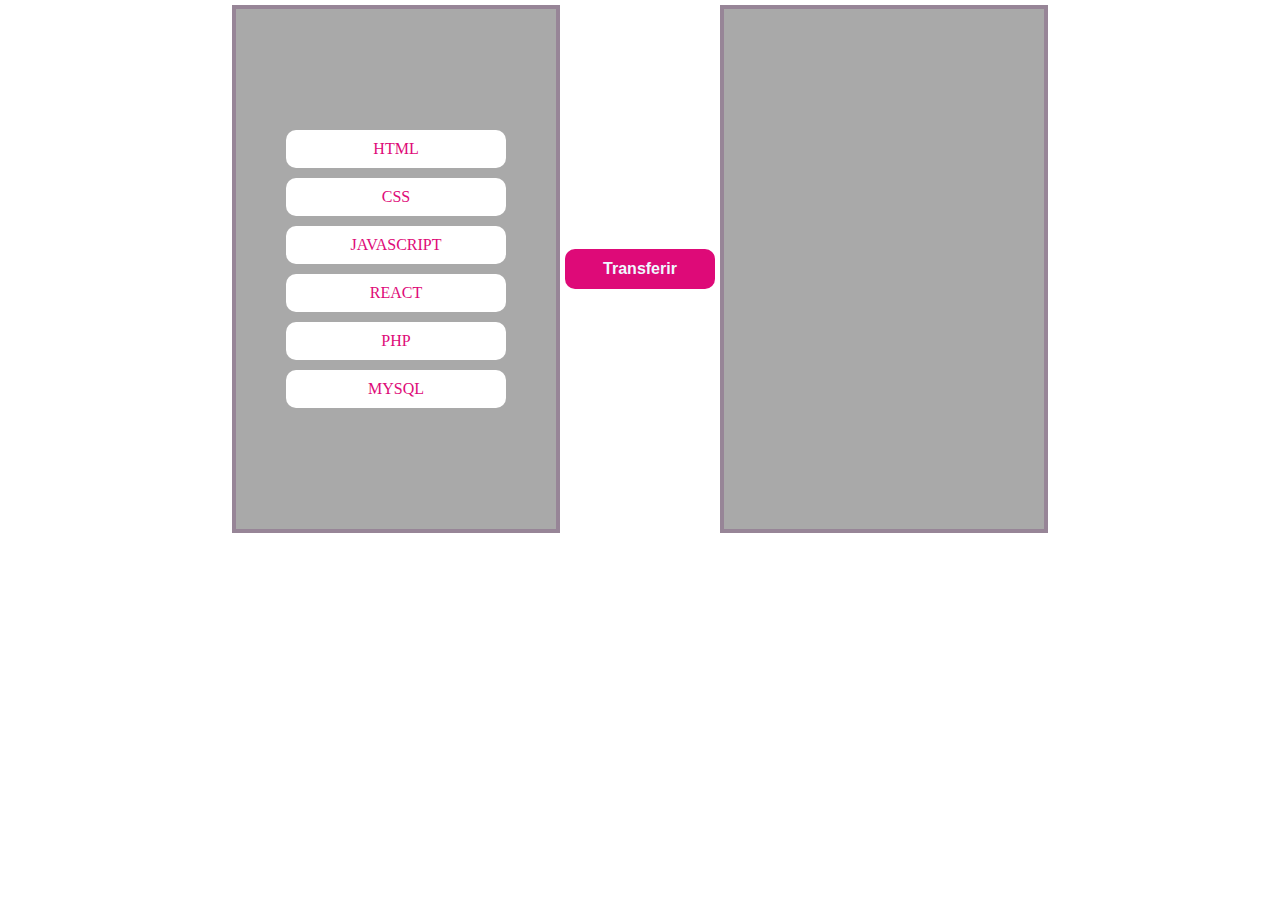
<file: JAVA SCRIPT/addEventListener/index.html>
<!DOCTYPE html>
<html lang="en">
<head>
    <meta charset="UTF-8">
    <meta name="viewport" content="width=device-width, initial-scale=1.0">
    <title>Add Event Listener</title>
    <link rel="stylesheet" href="style.css">
</head>
<body>
    <main>
        <div class="caixa" id="caixa1">
            <div id="c1" class="curso c1">HTML</div>
            <div id="c2" class="curso c1">CSS</div>
            <div id="c3" class="curso c1">JAVASCRIPT</div>
            <div id="c4" class="curso c1">REACT</div>
            <div id="c5" class="curso c1">PHP</div>
            <div id="c6" class="curso c1">MYSQL</div>
        </div>

        <button id="btn_transfer">Transferir</button>

        <div class="caixa" id="caixa2"></div>
    </main>

    <script src="script.js"></script>
</body>
</html>
</file>
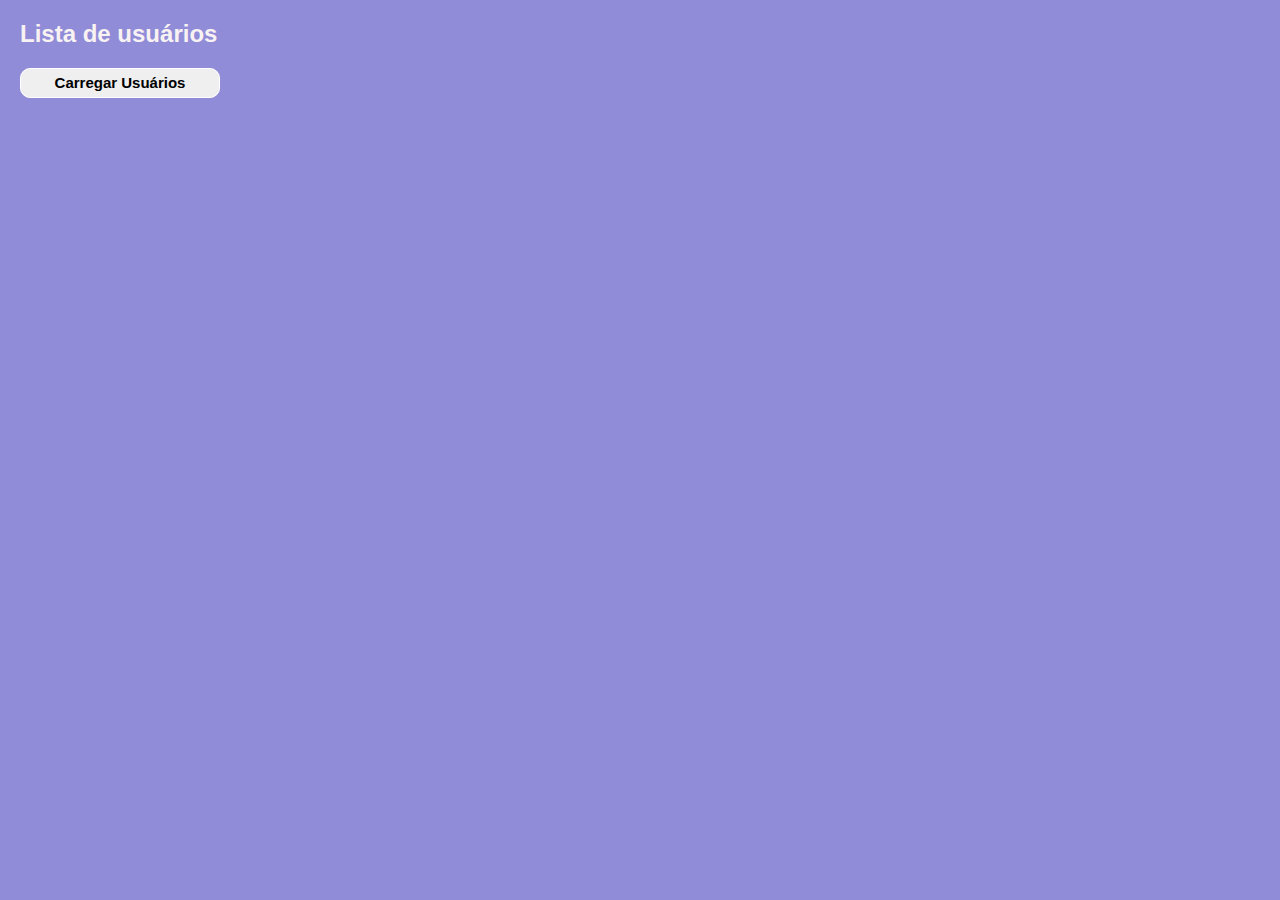
<file: JAVA SCRIPT/API/index.html>
<!DOCTYPE html>
<html lang="en">
<head>
    <meta charset="UTF-8">
    <meta name="viewport" content="width=device-width, initial-scale=1.0">
    <title>consumo de API</title>
    <link rel="stylesheet" href="style.css">
</head>
<body>
    
    <h2>Lista de usuários</h2>
    <button onclick="carregarUsuarios()">Carregar Usuários</button>
    <ul id="listaUsuarios"></ul>

    <script src="script.js"></script>
</body>
</html>
</file>
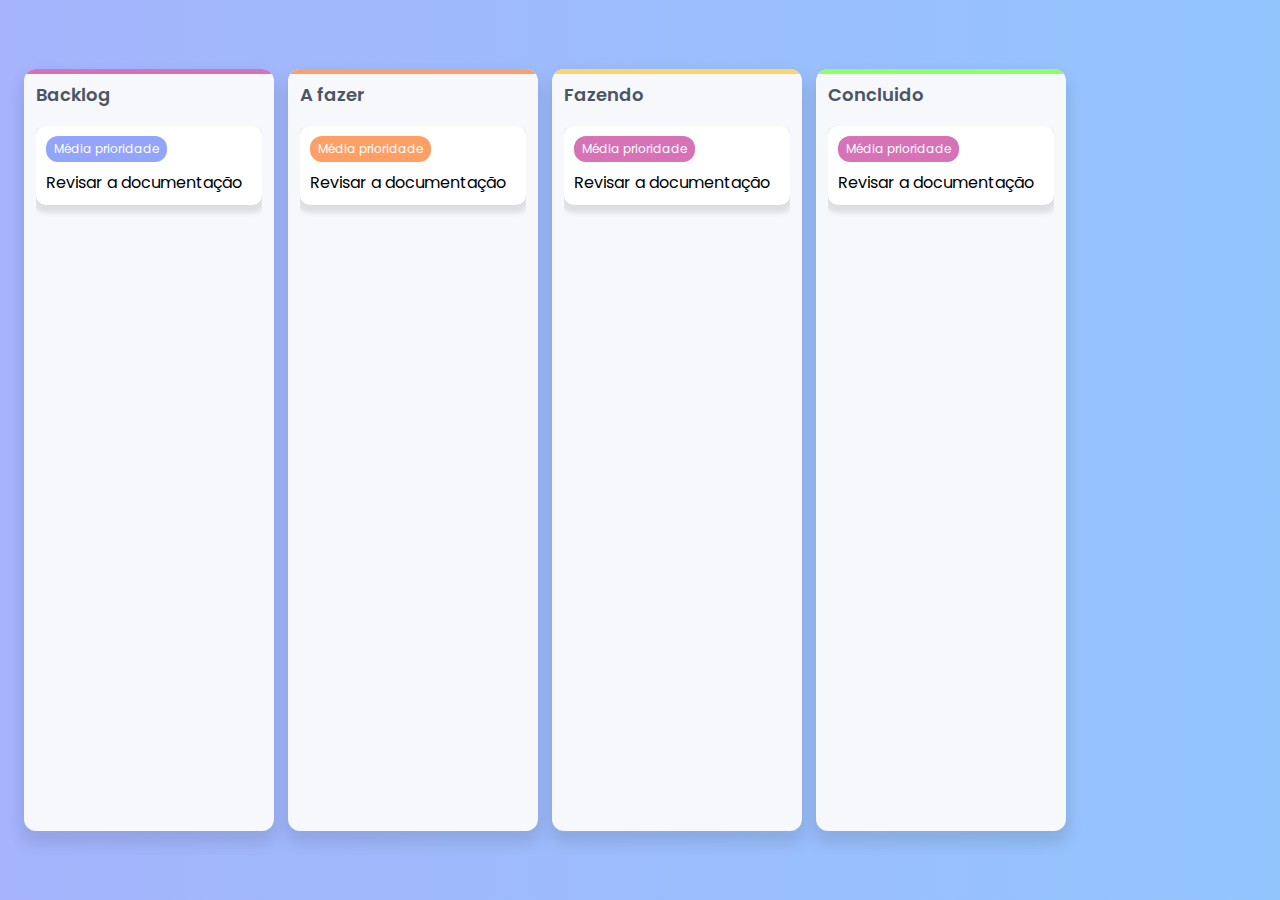
<file: JAVA SCRIPT/Drag and drop/index.html>
<!DOCTYPE html>
<html lang="en">

<head>
    <meta charset="UTF-8">
    <meta name="viewport" content="width=device-width, initial-scale=1.0">
    <title>Kanban</title>
    <link rel="stylesheet" href="style.css">
</head>

<body>

    <main class="kanban">
        <!-- COLUNA 1 -->
        <div class="kanban-column" data-id="1">
            <div class="kanban-title">
                <h2>Backlog</h2>
            </div>

            <div class="kanban-cards">
                <div class="kanban-card" draggable="true">
                    <div class="badge low">
                        <span>Média prioridade</span>
                    </div>
                    <p class="card-title">Revisar a documentação</p>
                </div>
            </div>

        </div>



        <!-- COLUNA 2 -->
        <div class="kanban-column" data-id="2">
            <div class="kanban-title">
                <h2>A fazer</h2>
            </div>

            <div class="kanban-cards">
                <div class="kanban-card" draggable="true">
                    <div class="badge medium">
                        <span>Média prioridade</span>
                    </div>
                    <p class="card-title">Revisar a documentação</p>
                </div>
            </div>

        </div>



        <!-- COLUNA 3 -->
        <div class="kanban-column" data-id="3">
            <div class="kanban-title">
                <h2>Fazendo</h2>
            </div>

            <div class="kanban-cards">
                <div class="kanban-card" draggable="true">
                    <div class="badge high">
                        <span>Média prioridade</span>
                    </div>
                    <p class="card-title">Revisar a documentação</p>
                </div>
            </div>
        </div>

            <!-- COLUNA 4 -->
            <div class="kanban-column" data-id="4">
                <div class="kanban-title">
                    <h2>Concluido</h2>
                </div>

                <div class="kanban-cards">
                    <div class="kanban-card" draggable="true">
                        <div class="badge high">
                            <span>Média prioridade</span>
                        </div>
                        <p class="card-title">Revisar a documentação</p>
                    </div>
                </div>
            </div>


            </div>
    </main>



    <script src="script.js"></script>
</body>

</html>
</file>
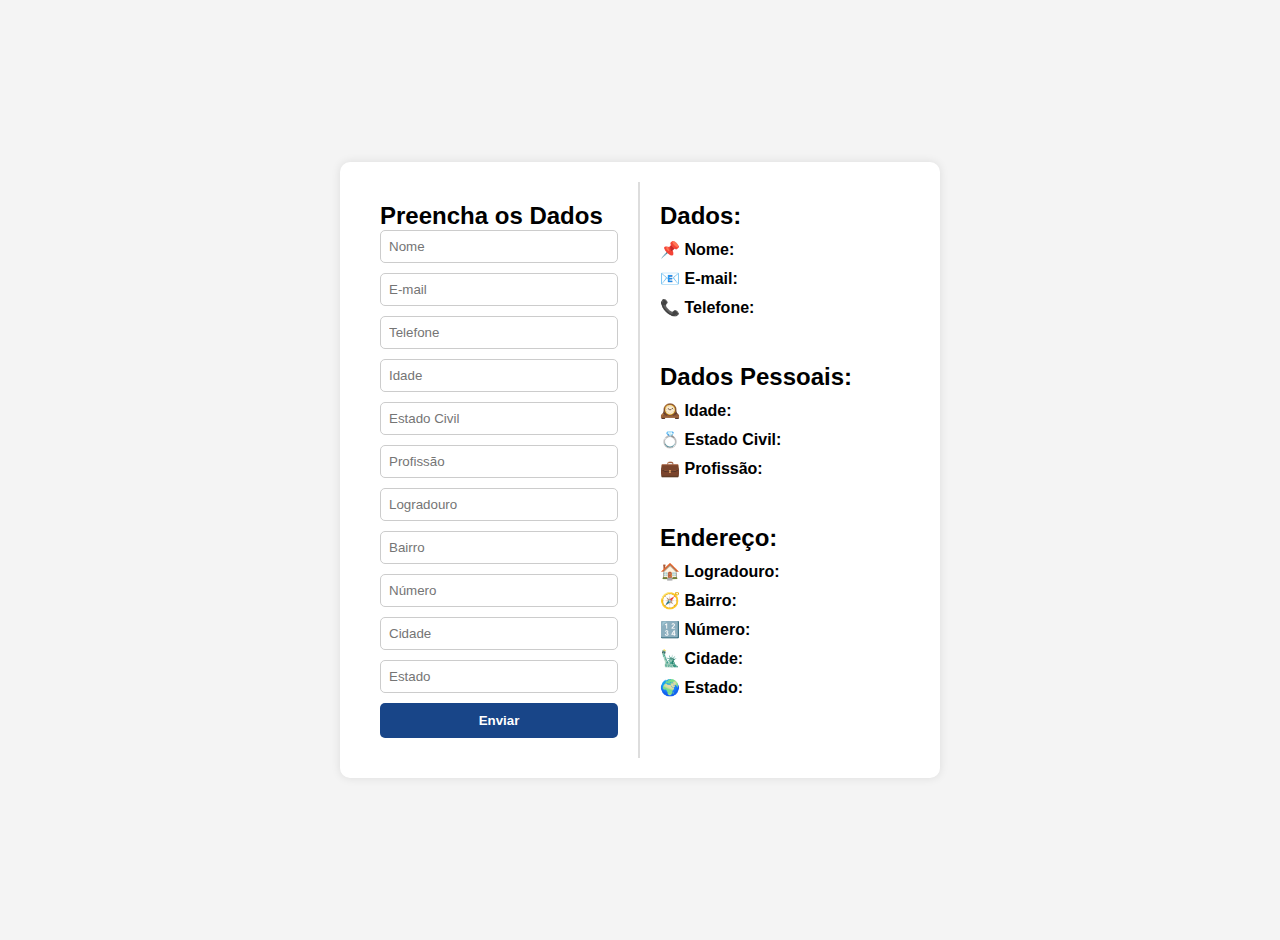
<file: JAVA SCRIPT/FORMULARIO/index.html>
<!DOCTYPE html>
<html lang="en">
<head>
    <meta charset="UTF-8">
    <meta name="viewport" content="width=device-width, initial-scale=1.0">
    <title>Formulário</title>
    <link rel="stylesheet" href="style.css">
</head>
<body>
    <div class="container">

        <!-- Formulário -->
        <div class="formulario">
            <h2>Preencha os Dados</h2>
            <input type="text" class="campo-input" placeholder="Nome">
            <input type="email" class="campo-input" placeholder="E-mail">
            <input type="tel" class="campo-input" placeholder="Telefone">
            <input type="number" class="campo-input" placeholder="Idade">
            <input type="text" class="campo-input" placeholder="Estado Civil">
            <input type="text" class="campo-input" placeholder="Profissão">
            <input type="text" class="campo-input" placeholder="Logradouro">
            <input type="text" class="campo-input" placeholder="Bairro">
            <input type="number" class="campo-input" placeholder="Número">
            <input type="text" class="campo-input" placeholder="Cidade">
            <input type="text" class="campo-input" placeholder="Estado">

            <button onclick="mostrarDados()">Enviar</button>

            <script src="script.js"></script>
        </div>

        <!-- Exibição de Dados -->
        <div class="resultado" id="resultado">
            <h2>Dados:</h2>
            <p>📌 <strong>Nome:</strong> <span id="nomeExibido"></span></p>
            <p>📧 <strong>E-mail:</strong> <span id="emailExibido"></span></p>
            <p>📞 <strong>Telefone:</strong> <span id="telefoneExibido"></span></p> <br> <br>
            <h2>Dados Pessoais:</h2>
            <p>🕰️ <strong>Idade:</strong> <span id="idadeExibido"></span></p>
            <p>💍 <strong>Estado Civil:</strong> <span id="estadocivilExibido"></span></p>
            <p>💼 <strong>Profissão:</strong> <span id="profissaoExibido"></span></p> <br><br>
            <h2>Endereço:</h2>
            <p>🏠 <strong>Logradouro:</strong> <span id="logradouroExibido"></span></p>
            <p>🧭 <strong>Bairro:</strong> <span id="bairroExibido"></span></p>
            <p>🔢 <strong>Número:</strong> <span id="numeroExibido"></span></p>
            <p>🗽 <strong>Cidade:</strong> <span id="cidadeExibido"></span></p>
            <p>🌍 <strong>Estado:</strong> <span id="estadoExibido"></span></p>

        </div>
        <script src="script.js"></script>

    </div>
    
</body>
</html>
</file>
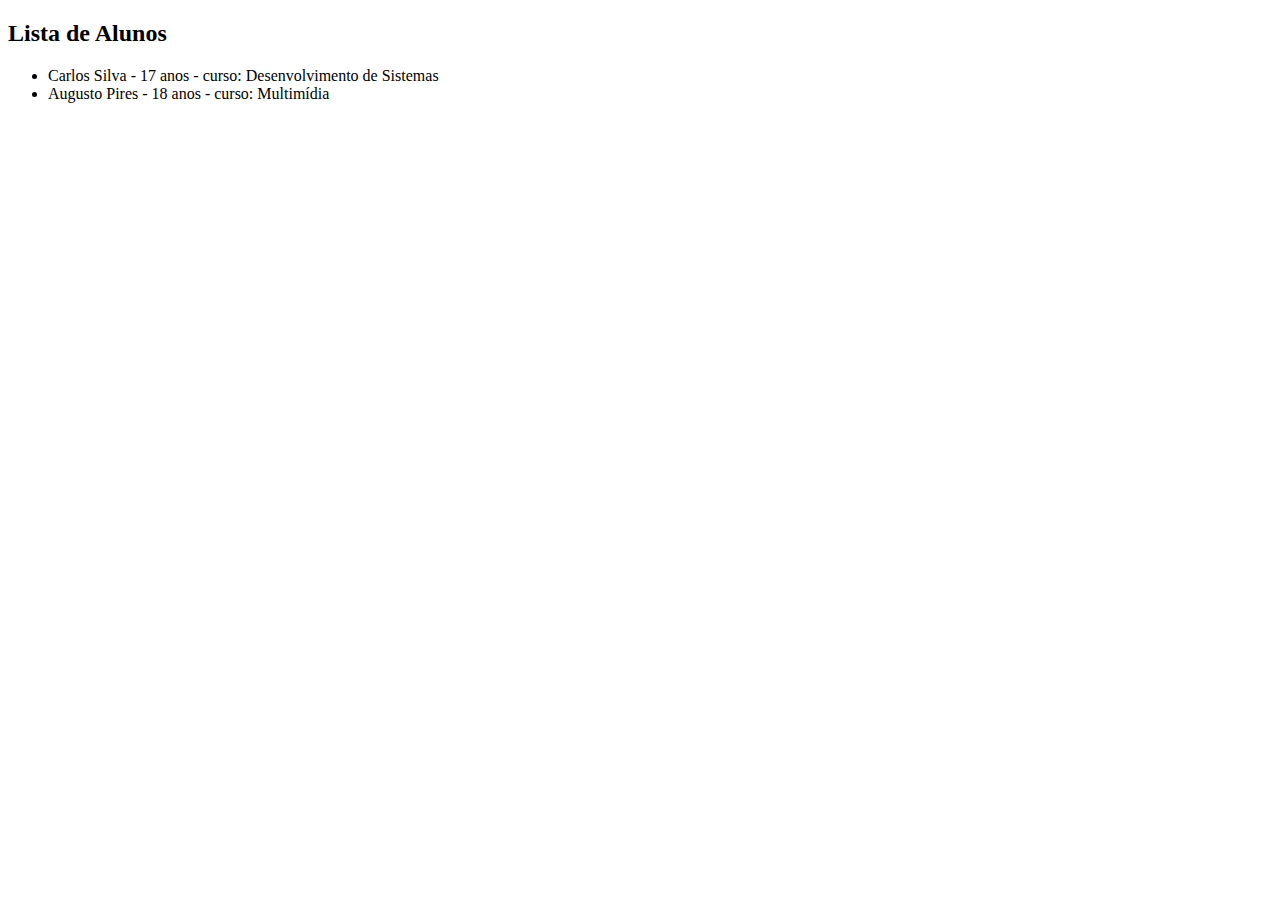
<file: JAVA SCRIPT/json simples/index.html>
<!DOCTYPE html>
<html lang="en">
<head>
    <meta charset="UTF-8">
    <meta name="viewport" content="width=device-width, initial-scale=1.0">
    <title>Manipulação de objeto</title>
</head>
<body>
    <h2>Lista de Alunos</h2>
    <ul id="lista-alunos"></ul>

    <script src="script.js"></script>
</body>
</html>
</file>
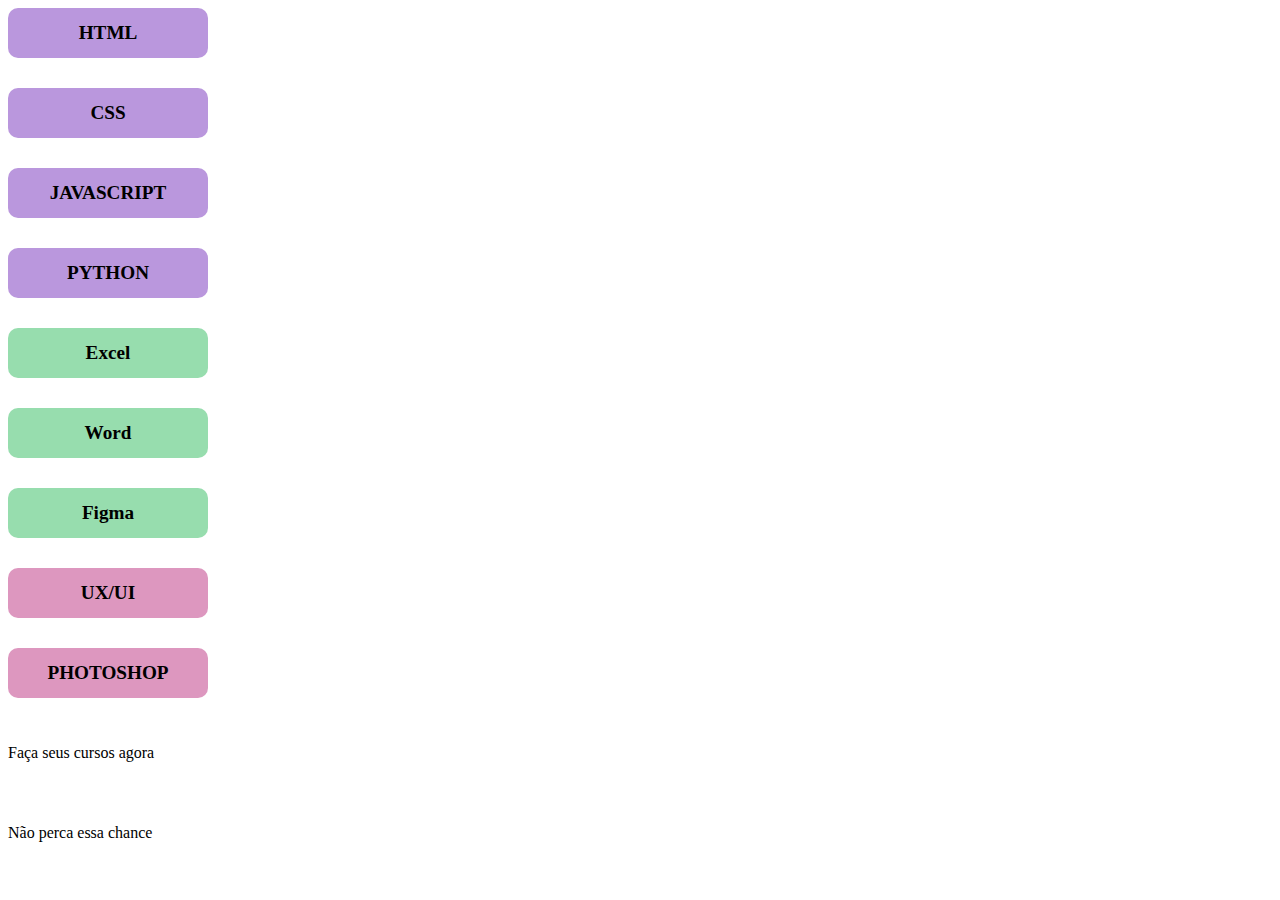
<file: JAVA SCRIPT/queryselector/index.html>
<!DOCTYPE html>
<html lang="pt-br">

<head>
    <meta charset="UTF-8">
    <meta name="viewport" content="width=device-width, initial-scale=1.0">
    <link rel="stylesheet" href="style.css">
    <title>Cursos Programação</title>
</head>

<body>

    <div id="curso1" class="curso b1"><p>HTML</p></div>
    <div id="curso2" class="curso b1">CSS</div>
    <div id="curso3" class="curso b2">JAVASCRIPT</div>
    <div id="curso4" class="curso b2">PYTHON</div>

    <div id="extra1" class="curso e1">Excel</div>
    <div id="extra2" class="curso e1">Word</div>
    <div id="extra3" class="curso e2">Figma</div>

    <div id="extra4">UX/UI</div>
    <div id="extra5">PHOTOSHOP</div>

    <p>Faça seus cursos agora</p>
    <p>Não perca essa chance</p>

    <script src="event.js"></script>

</body>

</html>
</file>
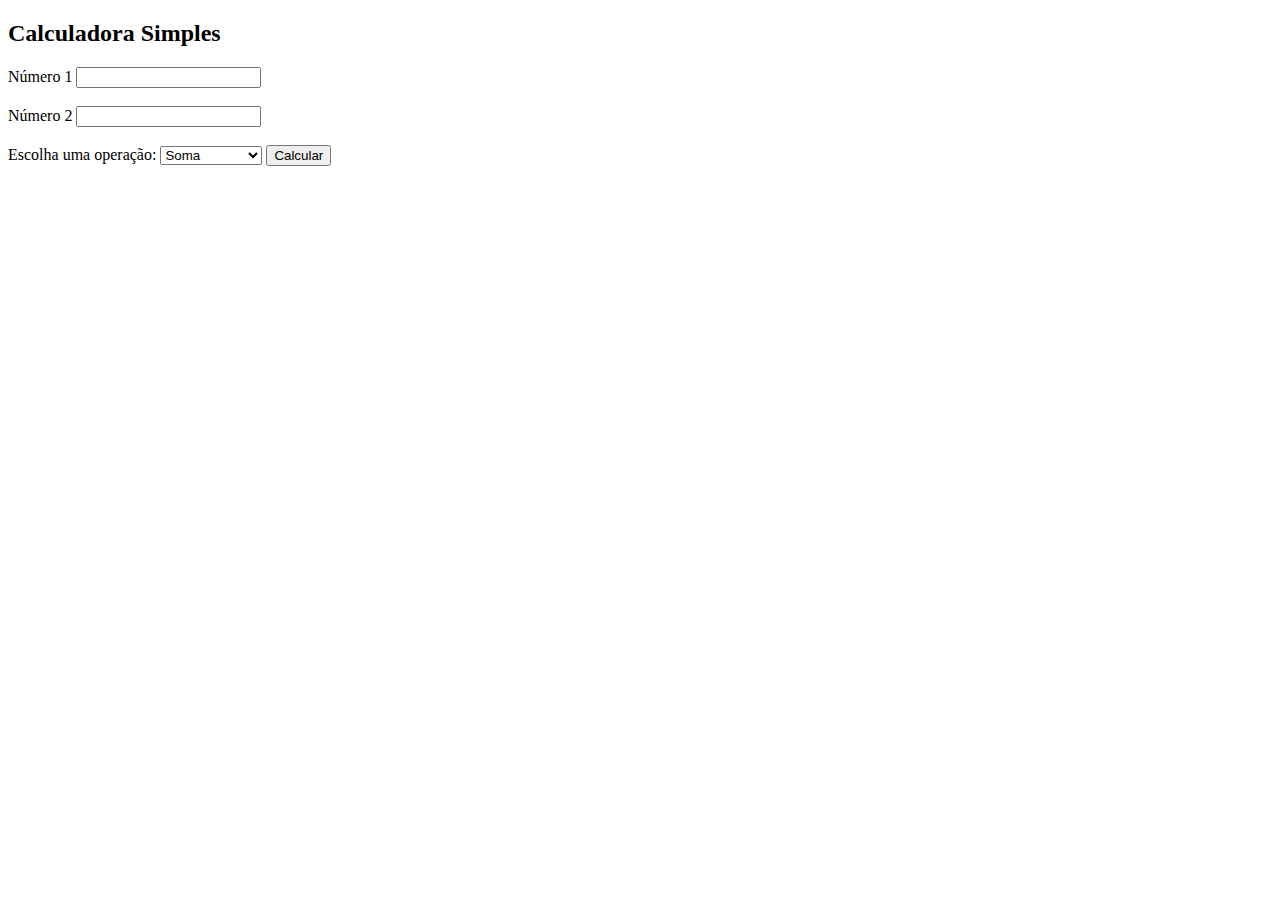
<file: JAVA SCRIPT/RESPONSIVO/index.html>
<!DOCTYPE html>
<html lang="en">
<head>
    <meta charset="UTF-8">
    <meta name="viewport" content="width=device-width, initial-scale=1.0">
    <title>Calculadora</title>
</head>
<body>

    <h2>Calculadora Simples</h2>

    <label for="numero1">Número 1</label>
    <input type="number" id="numero1"> <br><br>

    <label for="numero2">Número 2</label>
    <input type="number" id="numero2"> <br><br>

    <label>Escolha uma operação:</label>
    <select id="operacao">
        <option value="soma">Soma</option>
        <option value="subtracao">Subtração</option>
        <option value="multiplicacao">Multiplicação</option>
        <option value="divisao">Divisão</option>
        <option value="potencia">Potência</option>
        <option value="porcentagem">Porcentagem</option>
    </select>

    <button onclick="calcular()">Calcular</button>

    <h3 id="resultado"></h3>  

    <script src="script.js"></script>

</body>
</html>
</file>
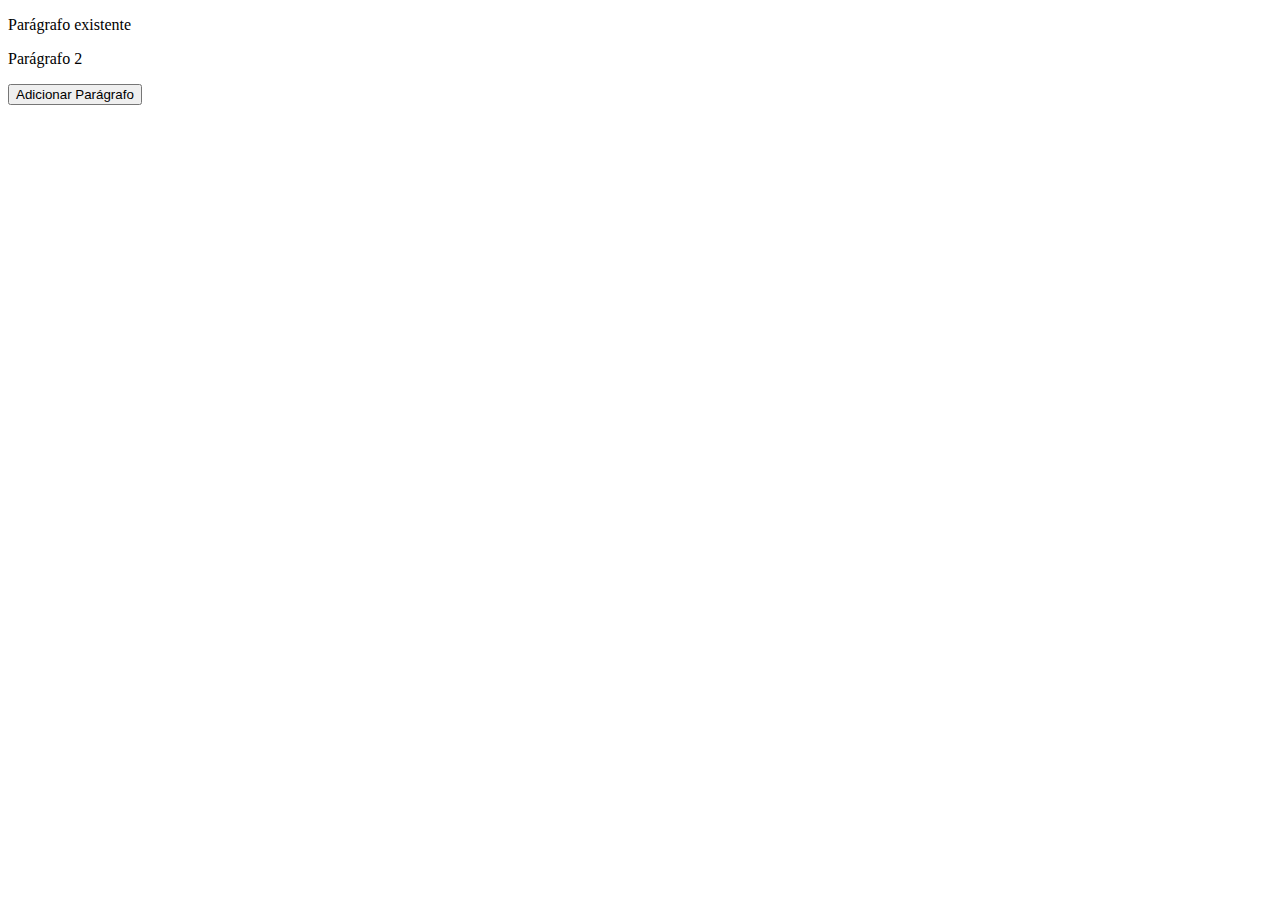
<file: JAVA SCRIPT/TAGNAME/index.html>
<!DOCTYPE html>
<html lang="en">
<head>
    <meta charset="UTF-8">
    <meta name="viewport" content="width=device-width, initial-scale=1.0">
    <title>tagname</title>
</head>
<body>
    <div id="container">
        <p>Parágrafo existente</p>
    </div>

    <div id="novaDiv">
        <p>Parágrafo 2</p>
    </div>

    <button onclick="adicionarParagrafo()">Adicionar Parágrafo</button>

    <script src="script.js"></script>
</body>
</html>
</file>
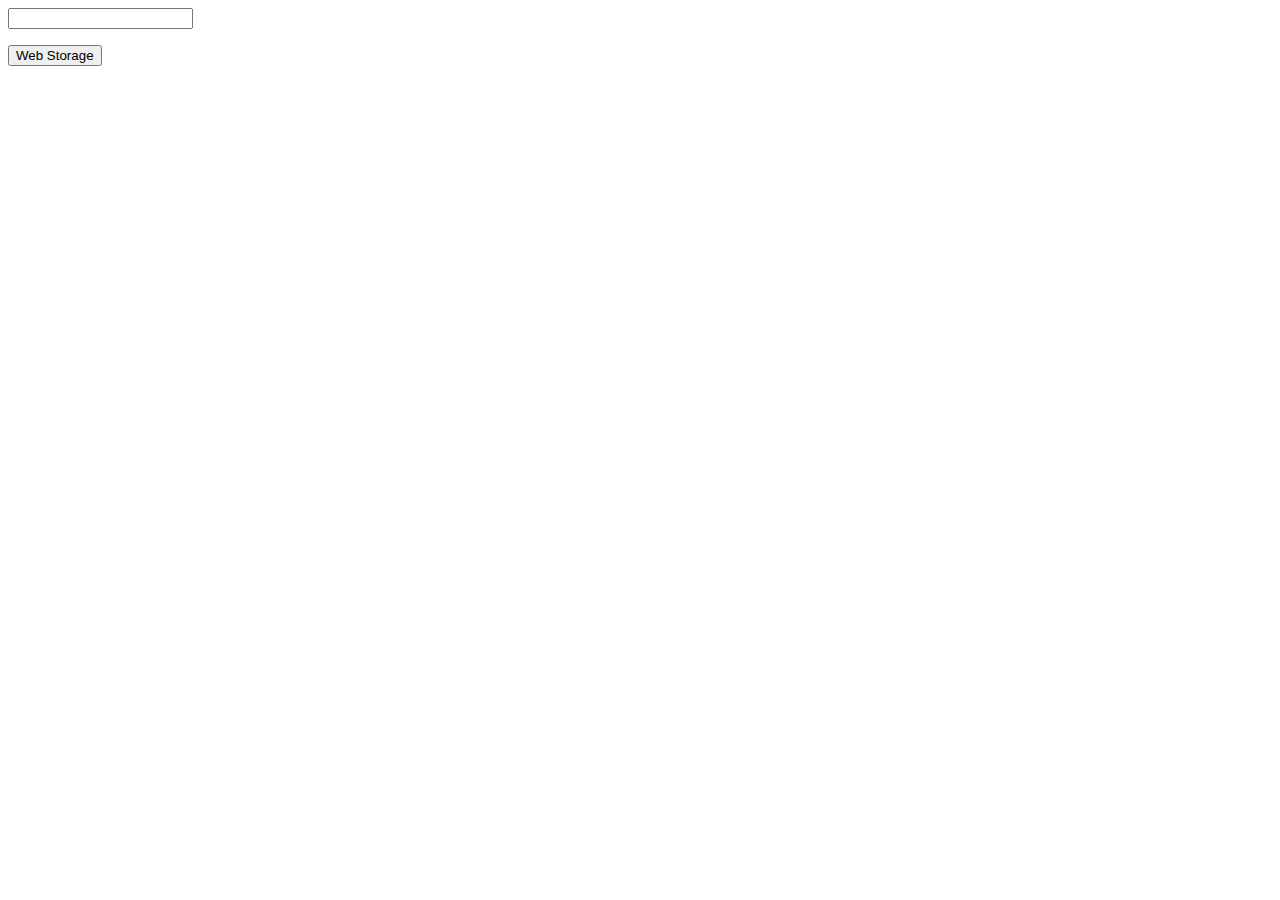
<file: JAVA SCRIPT/WebStorage/index.html>
<!DOCTYPE html>
<html lang="en">
<head>
    <meta charset="UTF-8">
    <meta name="viewport" content="width=, initial-scale=1.0">
    <title> local Storage</title>
</head>
<body>
    
    <input type="text" name="f_texto" id="f_texto"> <br>
    <p id="p_texto"></p>
    <button id="btn_texto">Web Storage</button>

    <script src="script.js"></script>
</body>
</html>
</file>
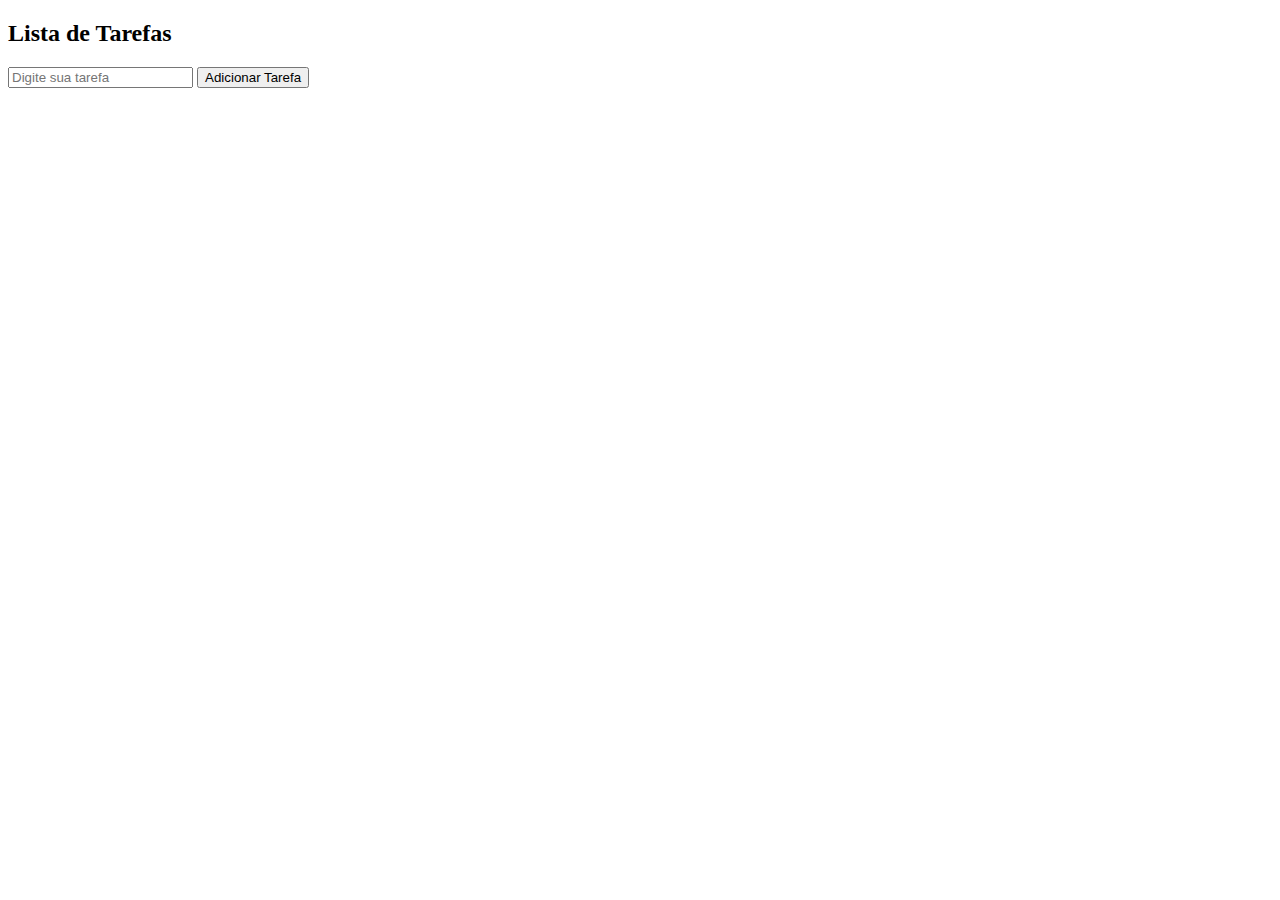
<file: JAVA SCRIPT/TAGNAME/lista_tarefas.html>
<!DOCTYPE html>
<html lang="en">
<head>
    <meta charset="UTF-8">
    <meta name="viewport" content="width=device-width, initial-scale=1.0">
    <title>Lista Tarefas</title>
</head>
<body>
    <div id="container">
        <h2>Lista de Tarefas</h2>
        <input type="text" placeholder="Digite sua tarefa">
        <button onclick="adicionarTarefa()">Adicionar Tarefa</button>

        <ul>

        </ul>
    </div>
    <script src="lista_tarefas.js"></script>
</body>
</html>
</file>
<file: JAVA SCRIPT/addEventListener/style.css>
*{
    padding: 0;
    margin: 0;
    border: none;

}

main{
    display: flex;
    justify-content: center;
    align-items: center;
    width: 100%;
}

button{
    width: 150px;
    height: 40px;
    background-color: rgb(222, 10, 120);
    color: aliceblue;
    font-weight: bold;
    font-size: 16px;
    cursor: pointer;
    border-radius: 10px;
}

.curso{
    display: flex;
    justify-content: center;
    width: 200px;
    border-radius: 10px;
    padding: 10px;
    margin: 5px 0px;
    cursor: pointer;

}

.c1{
    background-color: white;
    color:rgb(222, 10, 120);
}

.caixa{
    border: 4px solid rgb(151,133,151);
    background-color: darkgray;
    padding: 10px;
    display: flex;
    flex-direction: column;
    justify-content: center;
    align-items: center;
    margin: 5px;
    height: 500px;
    width: 300px;
}

.selecao{
    background-color: purple !important;
    color: #ffc !important;
    font-weight: bold;
}
</file>
<file: JAVA SCRIPT/API/style.css>
body {
    font-family: Arial, sans-serif;
    margin: 20px;
    background-color: #918cd8;
}

h2 {
    color: #f8f2f2;
}

ul {
    list-style: none;
    padding: 0;
}

li {
    background: #918cd8;
    margin: 5px 0;
    padding: 10px;
    border-radius: 5px;
    color: white;
    font-weight: bold;
}

button{
    width: 200px;
    height: 30px;
    font-size: 15px;
    font-weight: bold;
    border-radius: 10px;
    border: 1px solid white;
    cursor: pointer;
}

button:hover{
    background-color: rgb(189, 219, 222);
    scale: 1.02;
}
</file>
<file: JAVA SCRIPT/Drag and drop/style.css>
@import url('https://fonts.googleapis.com/css2?family=Bayon&family=Poppins:ital,wght@0,100;0,200;0,300;0,400;0,500;0,600;0,700;0,800;0,900;1,100;1,200;1,300;1,400;1,500;1,600;1,700;1,800;1,900&display=swap');
*{
    font-family: 'Poppins', sans-serif;
    margin: 0;
    padding: 0;
    box-sizing: border-box;
}

body{
    min-height: 100vh;
    display: flex;
    justify-content: center;
    align-items: center;
    background: linear-gradient(90deg, #a5b4fc, #93c5fd);
}

.kanban{
    display: flex;
    gap: 14px;
    padding: 24px;
    width: 100%;
    height: 90vh;
    overflow-x: auto;
}

.kanban-column{
    display: flex;
    flex-direction: column;
    gap: 18px;
    height: 100%;
    overflow-y: auto;
    background-color: #f6f8fc;
    border-radius: 12px;
    box-shadow: 0px 10px 15px 3px rgba(0,0,0,0.1);
    padding: 12px;
    overflow: hidden;
    position: relative;
    min-width: 250px;
}

.kanban-column::after{
    position: absolute;
    content: '';
    height: 5px;
    width: 100%;
    top: 0;
    left: 0;
}

.kanban-column[data-id="1"]::after {
    background-color: #d573b6;
}

.kanban-column[data-id="2"]::after {
    background-color: #fea065;
}

.kanban-column[data-id="3"]::after {
    background-color: #fed565;
}

.kanban-column[data-id="4"]::after {
    background-color: #90fe65;
}

.kanban-title{
    display: flex;
    justify-content: space-between;
}

.kanban-title h2{
    font-size: 18px;
    color: #4b5563;
    font-weight: 600;
}

.kanban-cards{
    display: flex;
    flex-direction: column;
    gap: 8px;
    height: 100%;
    overflow-y: auto;
    overflow: hidden;
}

.kanban-card{
    display: flex;
    flex-direction: column;
    gap: 8px;
    background-color: #ffffff;
    border-radius: 10px;
    padding: 10px;
    box-shadow: 0px 5px 5px 3px rgba(0,0,0,0.1);
    cursor:pointer;
}

.dragging {
    opacity: 0.5;
}

.cards-hover {
    background-color: #eaeffa;
    border-radius: 8px;
}

.badge {
    color: #ffffff;
    width: fit-content;
    font-size: 12px;
    padding: 4px 8px;
    border-radius: 12px;
}

.badge.high {
    background-color: #d573b6;
}

.badge.medium {
    background-color: #fea065;
}

.badge.low {
    background-color: #92a5fb;
}


*::-webkit-scrollbar {
    width: 8px;
}

*::-webkit-scrollbar-track {
    background-color: #eaeffa;
    border-radius: 8px;
}

*::-webkit-scrollbar-thumb {
    background-color: #b7d3fb;
    border-radius: 20px;
}
</file>
<file: JAVA SCRIPT/FORMULARIO/style.css>
* {
    margin: 0;
    padding: 0;
    box-sizing: border-box;
}

body {
    font-family: Arial, sans-serif;
    margin: 20px;
    display: flex;
    justify-content: center;
    align-items: center;
    height: 100vh;
    background-color: #f4f4f4;
}

.container {
    display: flex;
    background: white;
    padding: 20px;
    border-radius: 10px;
    box-shadow: 0 0 10px rgba(0, 0, 0, 0.1);
    width: 600px;
}

.formulario,
.resultado {
    width: 50%;
    padding: 20px;
}

.formulario {
    border-right: 2px solid #ddd;
}

.resultado {
    text-align: left;
}

input {
    display: block;
    width: 100%;
    padding: 8px;
    margin-bottom: 10px;
    border: 1px solid #ccc;
    border-radius: 5px;
}

button {
    width: 100%;
    padding: 10px;
    background-color: rgb(24, 69, 136);
    color: white;
    border: none;
    cursor: pointer;
    border-radius: 5px;
    font-weight:bold;
}

button:hover {
    background-color: rgb(0, 33, 100);
}

#resultado p {
    margin: 10px 0;
    font-size: 16px;
}
</file>
<file: JAVA SCRIPT/queryselector/style.css>
body{
    display: flex;
    justify-content: center;
    gap: 30px;
    flex-direction: column;
}

.curso{
    background-color: rgb(186, 151, 221);
    font-weight: bold;
    font-size: 1.2rem;
    width: 200px;
    height: 50px;
    display: flex;
    justify-content: center;
    align-items: center;
    border-radius: 10px;
    cursor: pointer;
}

.e1, .e2{
    background-color: rgb(151, 221, 174);
    font-weight: bold;
    font-size: 1.2rem;
    width: 200px;
    height: 50px;
    display: flex;
    justify-content: center;
    align-items: center;
    border-radius: 10px;
    cursor: pointer;
}

#extra4, #extra5{
    background-color: rgb(221, 151, 191);
    font-weight: bold;
    font-size: 1.2rem;
    width: 200px;
    height: 50px;
    display: flex;
    justify-content: center;
    align-items: center;
    border-radius: 10px;
    cursor: pointer;
}


.selecionar{
    background-color: rgb(126, 17, 42);
    font-weight: bold;
    font-size: 1.2rem;
    color: white;
    width: 200px;
    height: 50px;
    display: flex;
    justify-content: center;
    align-items: center;
    border-radius: 10px;
    cursor: pointer;

}
</file>
